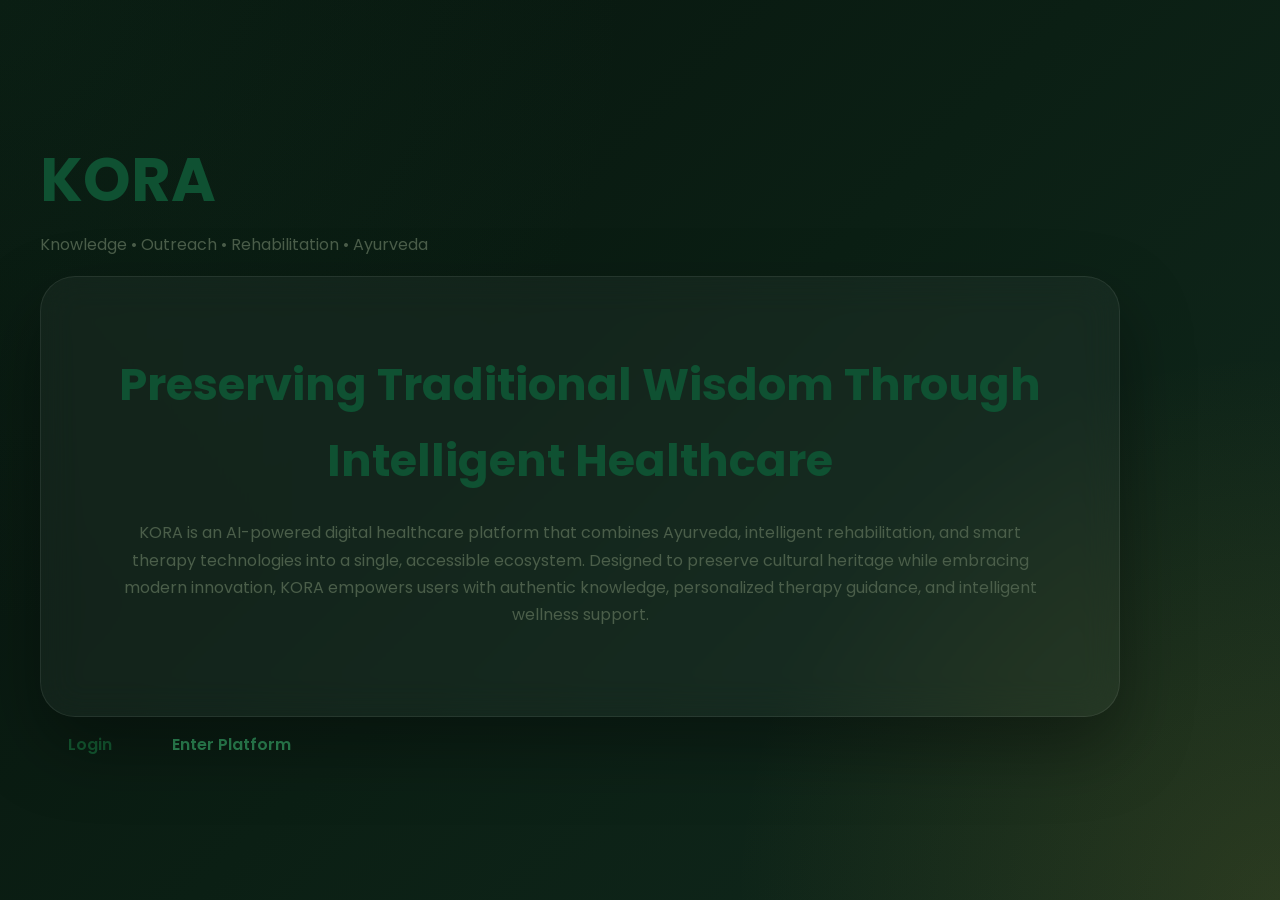
<file: index.html>
<!DOCTYPE html>
<html lang="en">

<head>

<meta charset="UTF-8">

<meta name="viewport" content="width=device-width, initial-scale=1.0">

<title>KORA | Knowledge • Outreach • Rehabilitation • Ayurveda</title>

<link rel="preconnect" href="https://fonts.googleapis.com">

<link rel="preconnect" href="https://fonts.gstatic.com" crossorigin>

<link href="https://fonts.googleapis.com/css2?family=Poppins:wght@300;400;500;600;700;800&display=swap" rel="stylesheet">

<link rel="stylesheet" href="css/global.css">

<link rel="stylesheet" href="css/animations.css">

<link rel="stylesheet" href="css/index.css">

</head>

<body>

<div class="background">

<div class="gradient one"></div>

<div class="gradient two"></div>

<div class="gradient three"></div>

<div class="grid"></div>

</div>

<section class="landing">

<div class="glass-card">

<div class="logo">

<h1>KORA</h1>

<p>

Knowledge • Outreach • Rehabilitation • Ayurveda

</p>

</div>

<div class="hero">

<h2>

Preserving Traditional Wisdom Through Intelligent Healthcare

</h2>

<p>

KORA is an AI-powered digital healthcare platform that combines Ayurveda,
intelligent rehabilitation, and smart therapy technologies into a single,
accessible ecosystem. Designed to preserve cultural heritage while embracing
modern innovation, KORA empowers users with authentic knowledge,
personalized therapy guidance, and intelligent wellness support.

</p>

</div>

<div class="buttons">

<a href="login.html" class="btn secondary">

Login

</a>

<a href="home.html" class="btn primary">

Enter Platform

</a>

</div>
</file>
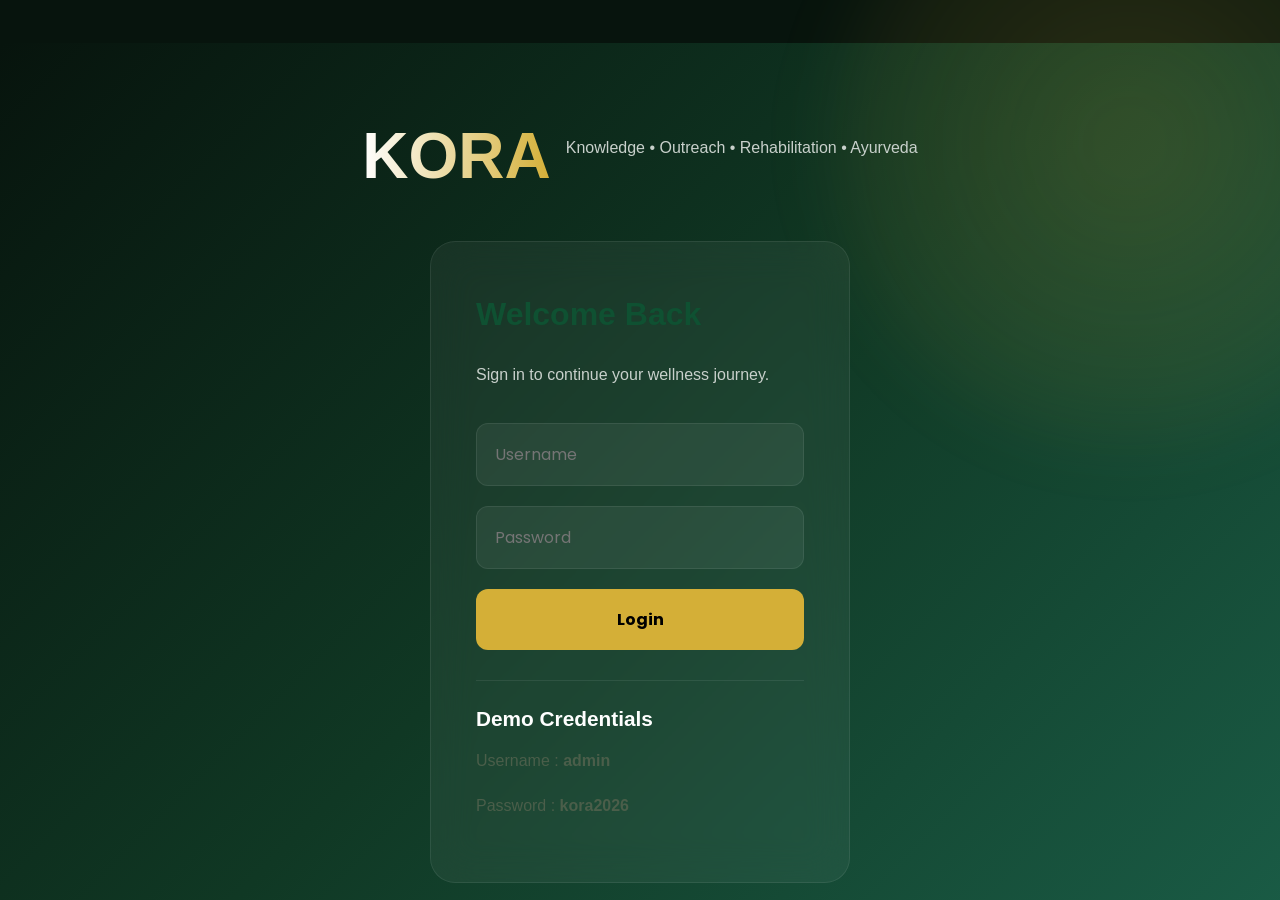
<file: login.html>
<!DOCTYPE html>
<html lang="en">

<head>

<meta charset="UTF-8">
<meta name="viewport" content="width=device-width, initial-scale=1.0">

<title>KORA | Login</title>

<link rel="stylesheet" href="css/global.css">
<link rel="stylesheet" href="css/navbar.css">
<link rel="stylesheet" href="css/login.css">

</head>

<body>

<div class="background"></div>

<div class="login-container">

<div class="logo">

<h1>KORA</h1>

<p>

Knowledge • Outreach • Rehabilitation • Ayurveda

</p>

</div>

<div class="login-card">

<h2>Welcome Back</h2>

<p class="subtitle">

Sign in to continue your wellness journey.

</p>

<form id="loginForm">

<input
type="text"
id="username"
placeholder="Username"
required>

<input
type="password"
id="password"
placeholder="Password"
required>

<button type="submit">

Login

</button>

</form>

<p id="error"></p>

<div class="demo">

<h4>Demo Credentials</h4>

<p>

Username : <strong>admin</strong>

</p>

<p>

Password : <strong>kora2026</strong>

</p>

</div>

</div>

</div>

<script src="js/login.js"></script>

</body>

</html>
</file>
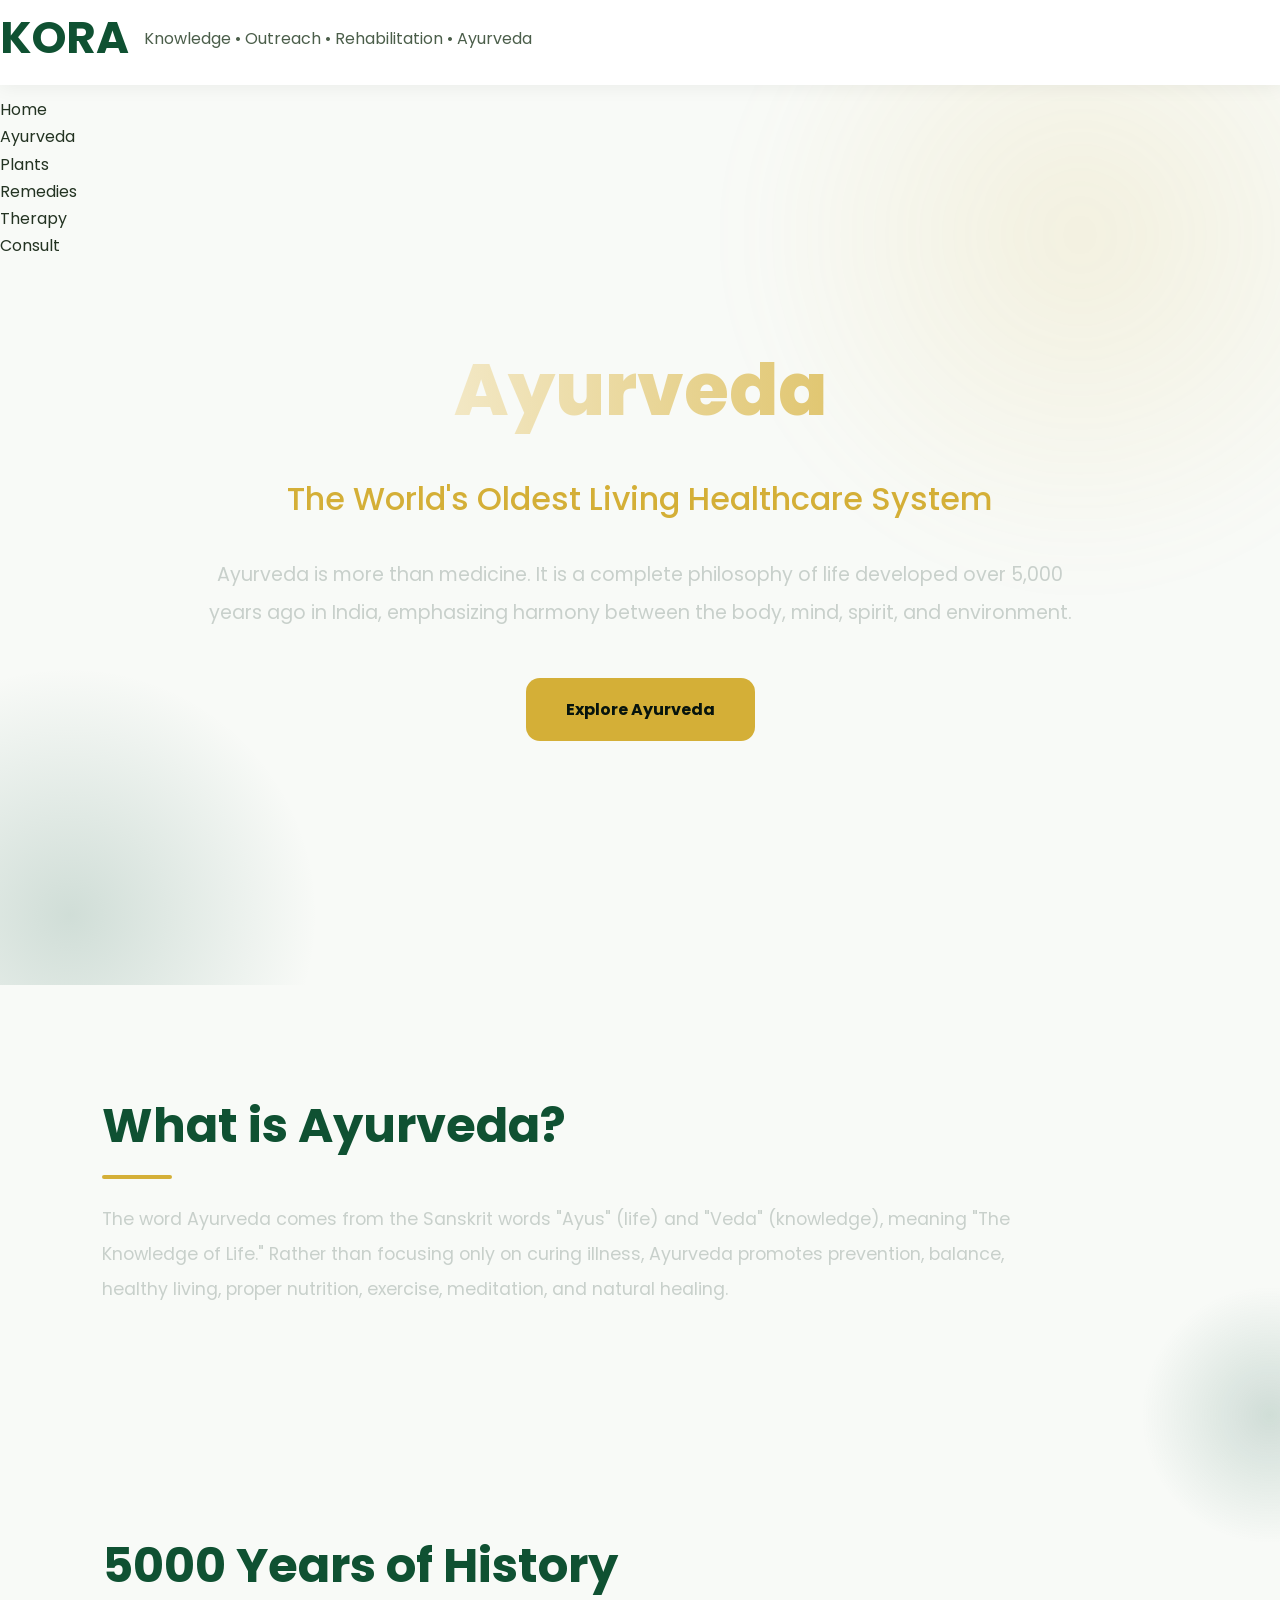
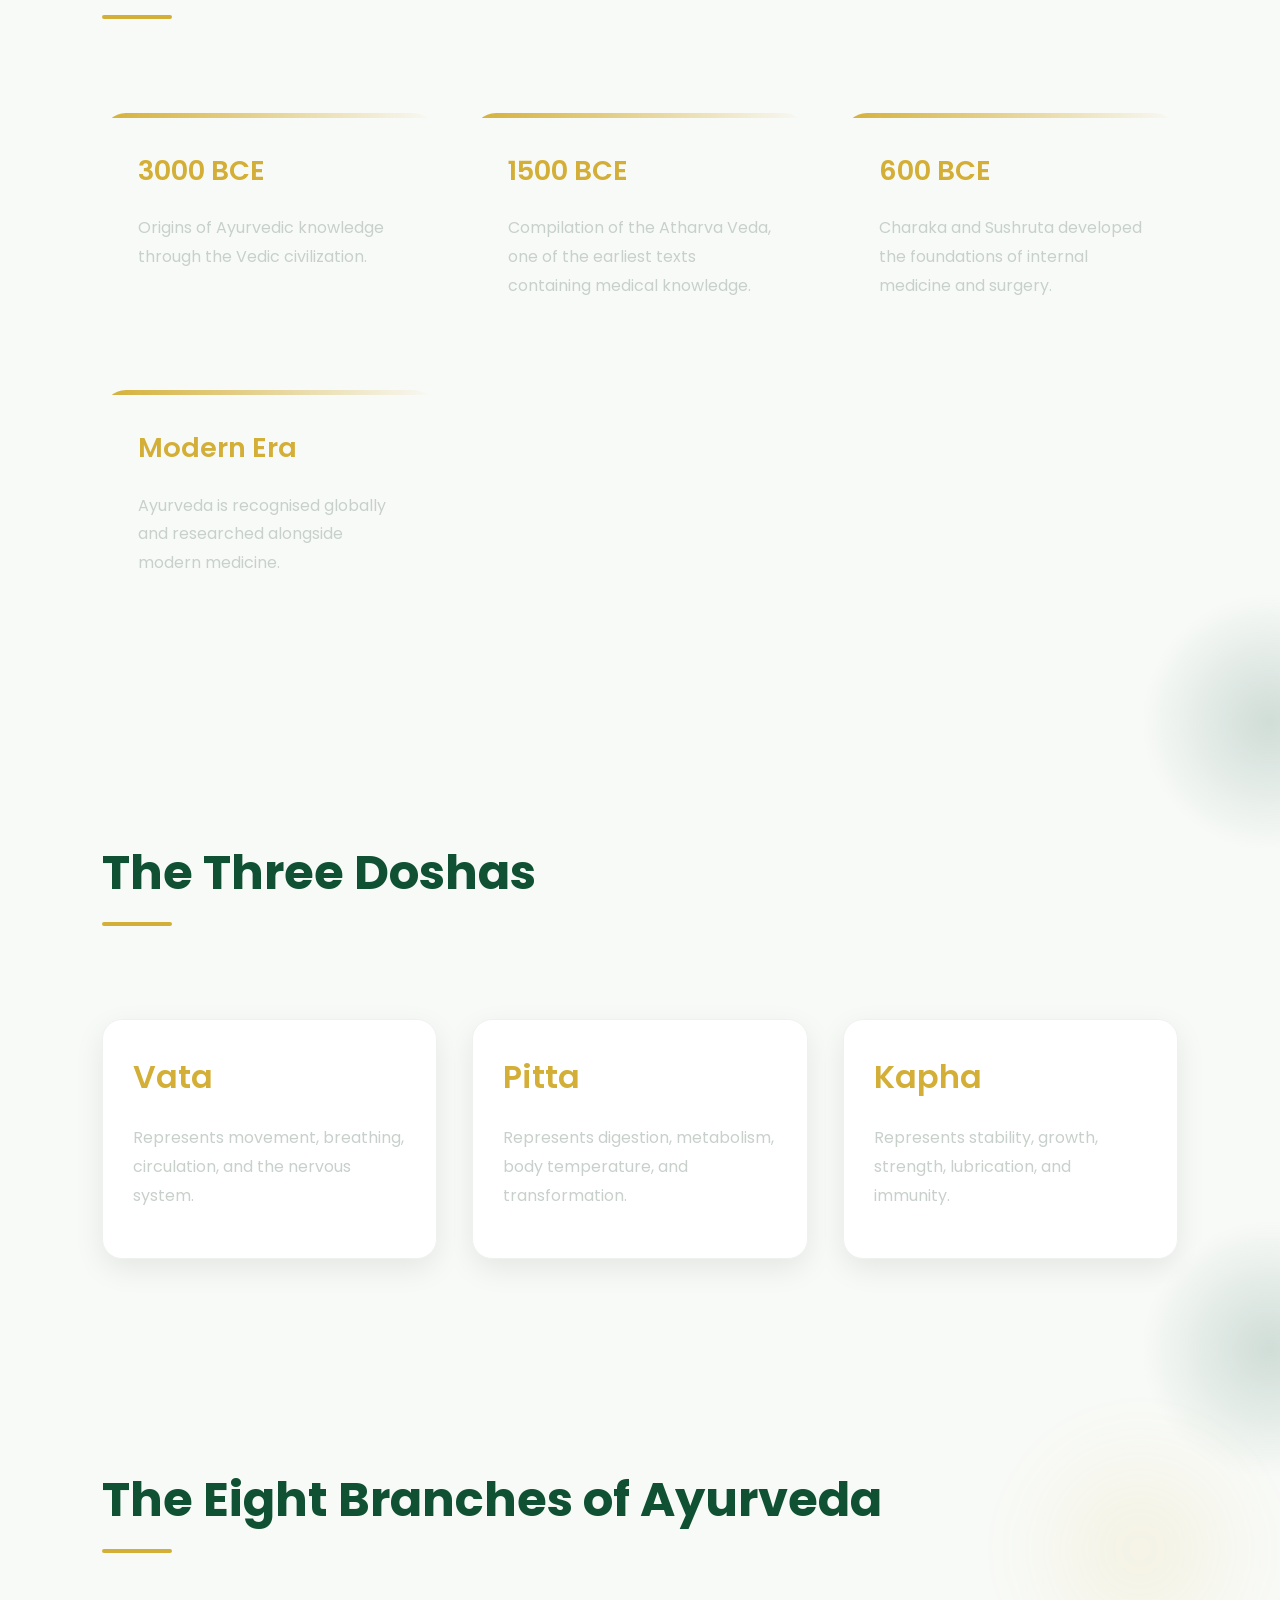
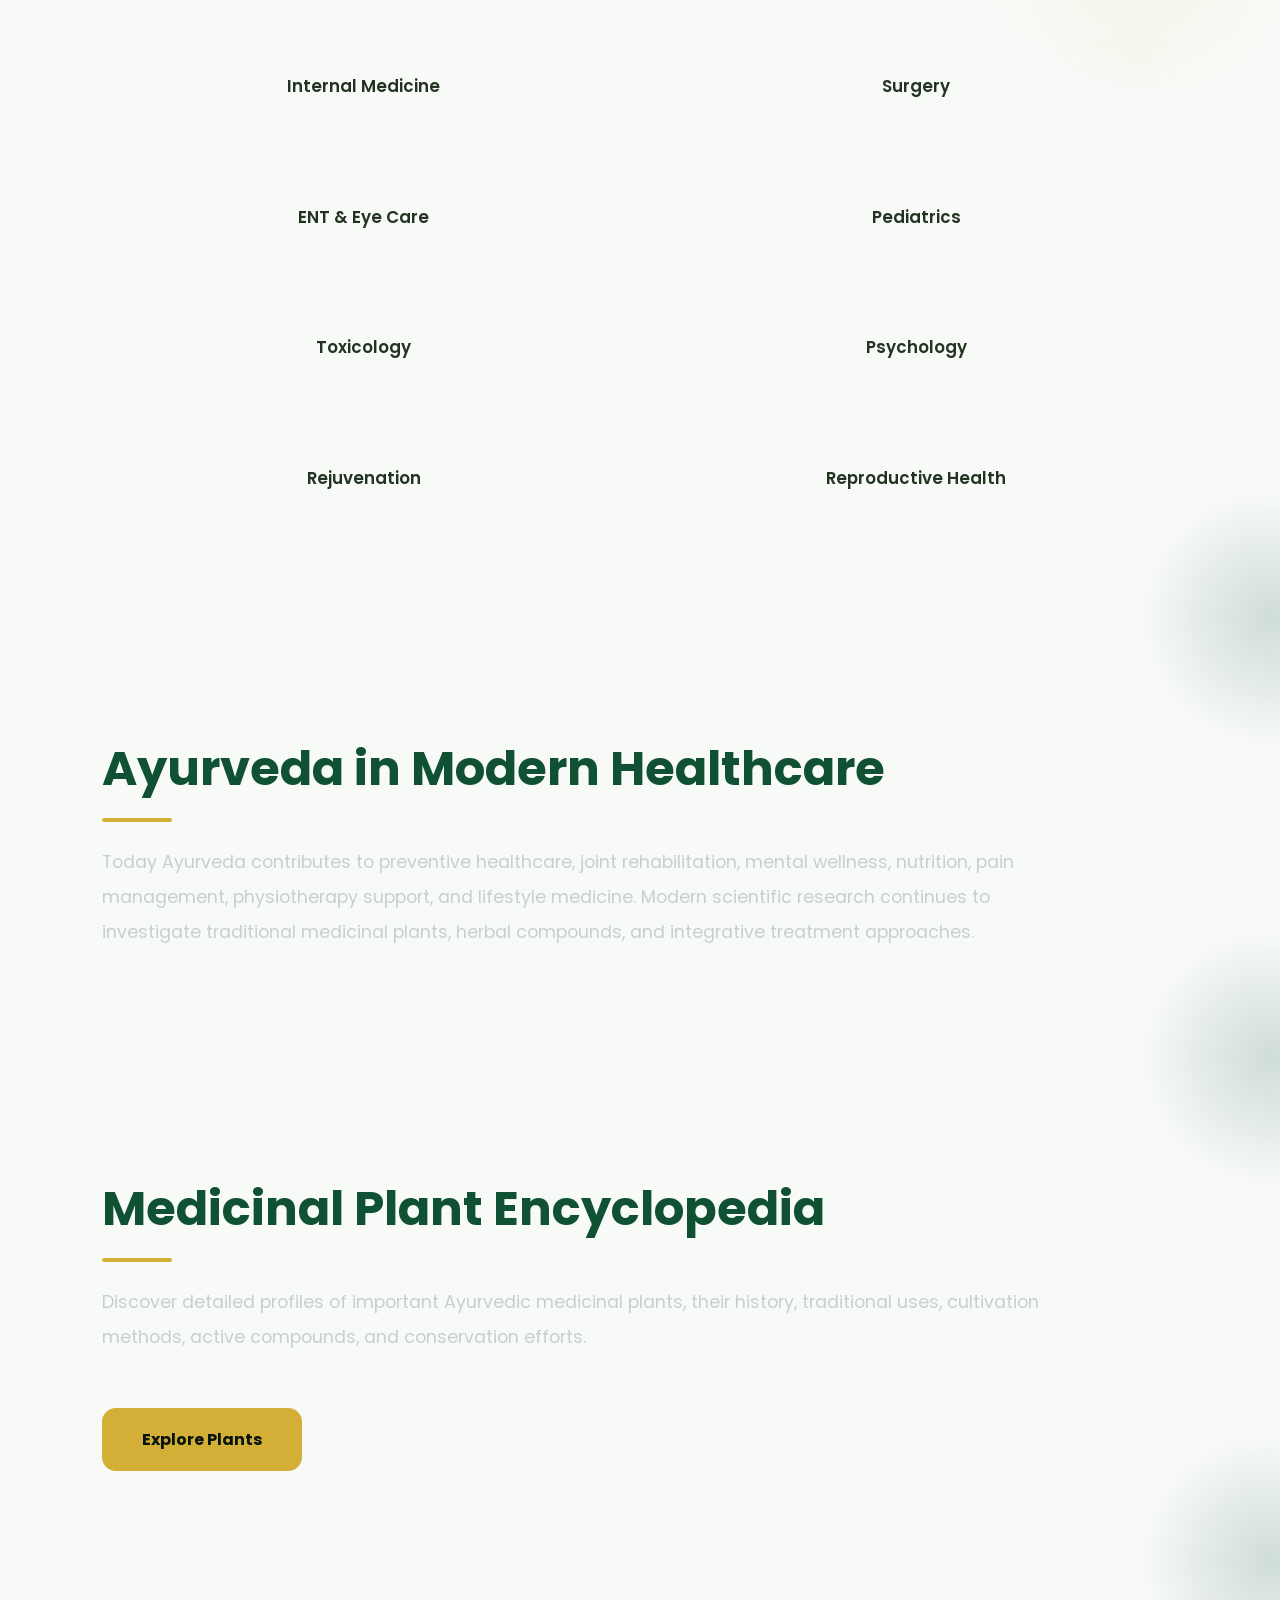
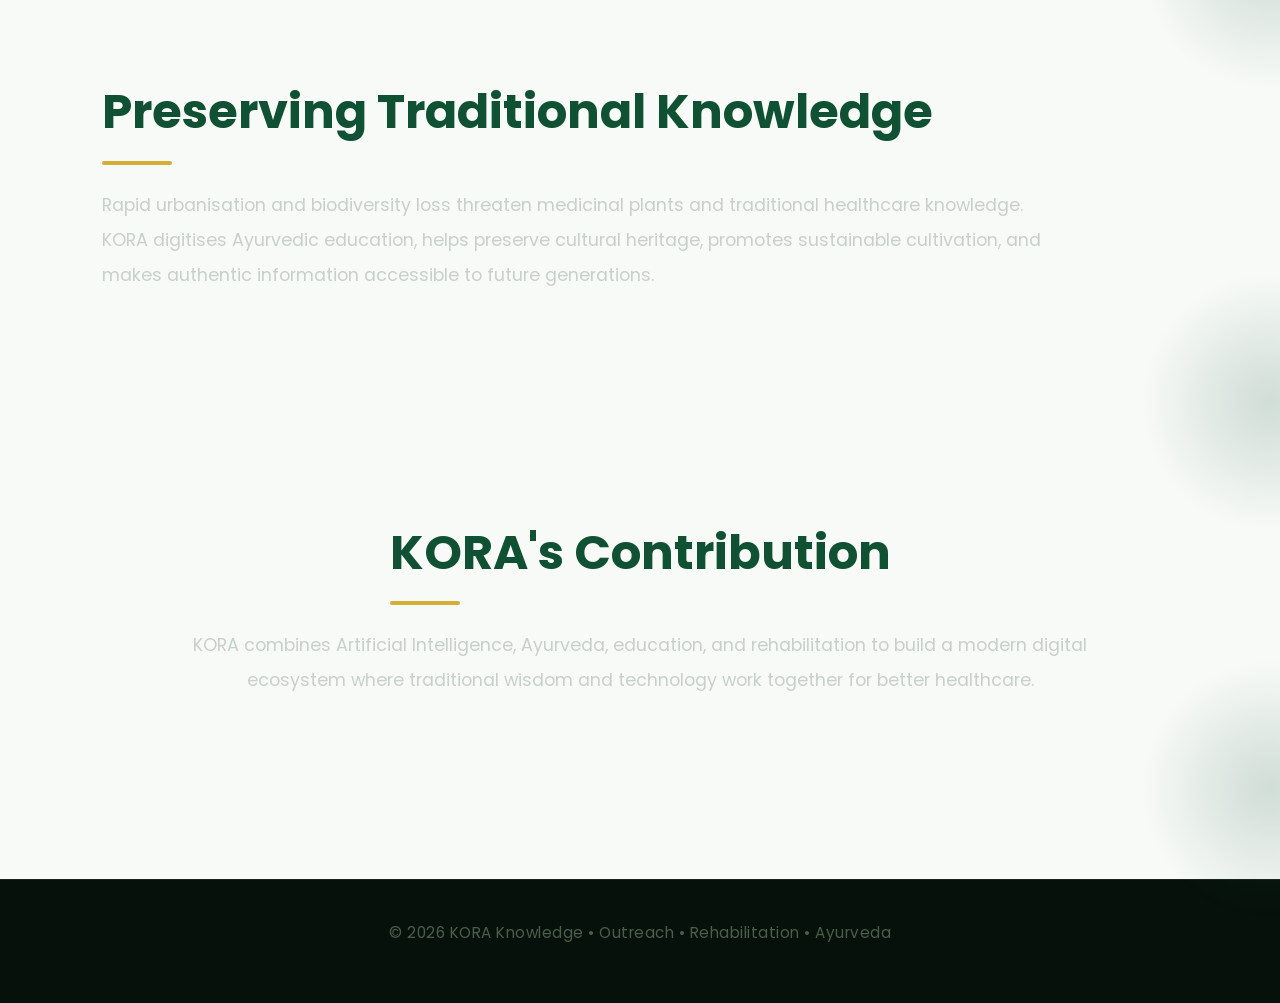
<file: pages/ayurveda.html>
<!DOCTYPE html>
<html lang="en">

<head>

<meta charset="UTF-8">
<meta name="viewport" content="width=device-width, initial-scale=1.0">

<title>KORA | Ayurveda</title>
<link rel="stylesheet" href="../css/ayurveda.css">
<link rel="stylesheet" href="../css/global.css">
<link rel="stylesheet" href="../css/navbar.css">
<link rel="stylesheet" href="../dashboard.html">

</head>

<body>

<header class="navbar">

<div class="logo">

<h2>KORA</h2>
<p>Knowledge • Outreach • Rehabilitation • Ayurveda</p>

</div>

<nav>

<ul>

<li><a href="home.html">Home</a></li>
<li><a href="ayurveda.html" class="active">Ayurveda</a></li>
<li><a href="plants.html">Plants</a></li>
<li><a href="remedies.html">Remedies</a></li>
<li><a href="therapy.html">Therapy</a></li>
<li><a href="consult.html">Consult</a></li>

</ul>

</nav>

</header>

<!-- HERO -->

<section class="hero">

<div class="hero-content">

<h1>Ayurveda</h1>

<h3>
The World's Oldest Living Healthcare System
</h3>

<p>

Ayurveda is more than medicine.
It is a complete philosophy of life developed over
5,000 years ago in India, emphasizing harmony
between the body, mind, spirit, and environment.

</p>

<a href="#history" class="primary-btn">

Explore Ayurveda

</a>

</div>

</section>

<!-- INTRODUCTION -->

<section id="history" class="section">

<h2>What is Ayurveda?</h2>

<p>

The word Ayurveda comes from the Sanskrit words
"Ayus" (life) and "Veda" (knowledge),
meaning "The Knowledge of Life."

Rather than focusing only on curing illness,
Ayurveda promotes prevention, balance,
healthy living, proper nutrition,
exercise, meditation, and natural healing.

</p>

</section>

<!-- TIMELINE -->

<section class="section">

<h2>5000 Years of History</h2>

<div class="timeline">

<div class="timeline-card">

<h3>3000 BCE</h3>

<p>

Origins of Ayurvedic knowledge through
the Vedic civilization.

</p>

</div>

<div class="timeline-card">

<h3>1500 BCE</h3>

<p>

Compilation of the Atharva Veda,
one of the earliest texts containing
medical knowledge.

</p>

</div>

<div class="timeline-card">

<h3>600 BCE</h3>

<p>

Charaka and Sushruta developed
the foundations of internal medicine
and surgery.

</p>

</div>

<div class="timeline-card">

<h3>Modern Era</h3>

<p>

Ayurveda is recognised globally
and researched alongside modern medicine.

</p>

</div>

</div>

</section>

<!-- DOSHAS -->

<section class="section">

<h2>The Three Doshas</h2>

<div class="cards">

<div class="card">

<h3>Vata</h3>

<p>

Represents movement,
breathing,
circulation,
and the nervous system.

</p>

</div>

<div class="card">

<h3>Pitta</h3>

<p>

Represents digestion,
metabolism,
body temperature,
and transformation.

</p>

</div>

<div class="card">

<h3>Kapha</h3>

<p>

Represents stability,
growth,
strength,
lubrication,
and immunity.

</p>

</div>

</div>

</section>

<!-- BRANCHES -->

<section class="section">

<h2>The Eight Branches of Ayurveda</h2>

<div class="grid">

<div>Internal Medicine</div>

<div>Surgery</div>

<div>ENT & Eye Care</div>

<div>Pediatrics</div>

<div>Toxicology</div>

<div>Psychology</div>

<div>Rejuvenation</div>

<div>Reproductive Health</div>

</div>

</section>

<!-- MODERN -->

<section class="section">

<h2>Ayurveda in Modern Healthcare</h2>

<p>

Today Ayurveda contributes to preventive healthcare,
joint rehabilitation,
mental wellness,
nutrition,
pain management,
physiotherapy support,
and lifestyle medicine.

Modern scientific research continues
to investigate traditional medicinal plants,
herbal compounds,
and integrative treatment approaches.

</p>

</section>

<!-- PLANTS -->

<section class="section">

<h2>Medicinal Plant Encyclopedia</h2>

<p>

Discover detailed profiles of important
Ayurvedic medicinal plants,
their history,
traditional uses,
cultivation methods,
active compounds,
and conservation efforts.

</p>

<a class="primary-btn"

href="../pages/plants.html">

Explore Plants

</a>

</section>

<!-- PRESERVATION -->

<section class="section">

<h2>Preserving Traditional Knowledge</h2>

<p>

Rapid urbanisation and biodiversity loss
threaten medicinal plants
and traditional healthcare knowledge.

KORA digitises Ayurvedic education,
helps preserve cultural heritage,
promotes sustainable cultivation,
and makes authentic information
accessible to future generations.

</p>

</section>

<!-- KORA -->

<section class="section final">

<h2>KORA's Contribution</h2>

<p>

KORA combines Artificial Intelligence,
Ayurveda,
education,
and rehabilitation
to build a modern digital ecosystem
where traditional wisdom and technology
work together for better healthcare.

</p>

</section>

<footer>

<p>

© 2026 KORA

Knowledge • Outreach • Rehabilitation • Ayurveda

</p>

</footer>

</body>

</html>
</file>
<file: css/global.css>
/*==================================================
            KORA GLOBAL STYLES
==================================================*/

/* Google Font */

@import url('https://fonts.googleapis.com/css2?family=Poppins:wght@300;400;500;600;700;800&display=swap');

/*==========================
RESET
==========================*/

*{
margin:0;
padding:0;
box-sizing:border-box;
}

html{

scroll-behavior:smooth;

}

body{

font-family:'Poppins',sans-serif;

background:#F8FAF7;

color:#233322;

line-height:1.7;

overflow-x:hidden;

}

/*==========================
CONTAINER
==========================*/

.container{

width:90%;

max-width:1300px;

margin:auto;

}

/*==========================
HEADINGS
==========================*/

h1{

font-size:3.8rem;

font-weight:700;

color:#0F5132;

}

h2{

font-size:2.8rem;

font-weight:700;

margin-bottom:20px;

color:#0F5132;

}

h3{

font-size:1.8rem;

font-weight:600;

margin-bottom:15px;

color:#0F5132;

}

h4{

font-size:1.3rem;

font-weight:600;

color:#145A32;

}

/*==========================
PARAGRAPH
==========================*/

p{

font-size:1rem;

color:#4B5E4A;

margin-bottom:18px;

}

/*==========================
LINKS
==========================*/

a{

text-decoration:none;

color:inherit;

transition:.3s;

}

a:hover{

color:#2E8B57;

}

/*==========================
LISTS
==========================*/

ul{

list-style:none;

}

li{

list-style:none;

}

/*==========================
IMAGES
==========================*/

img{

width:100%;

display:block;

border-radius:12px;

}
/*==========================
SECTION SPACING
==========================*/

section{

padding:90px 0;

position:relative;

}

/*==========================
SECTION TITLE
==========================*/

.section-title{

text-align:center;

margin-bottom:60px;

}

.section-title span{

display:inline-block;

padding:8px 18px;

background:#EAF5EC;

color:#2E8B57;

border-radius:40px;

font-size:.9rem;

font-weight:600;

margin-bottom:18px;

}

.section-title h2{

margin-bottom:15px;

}

.section-title p{

max-width:700px;

margin:auto;

}

/*==========================
GRID SYSTEM
==========================*/

.grid{

display:grid;

gap:30px;

}

.grid-2{

display:grid;

grid-template-columns:repeat(2,1fr);

gap:40px;

}

.grid-3{

display:grid;

grid-template-columns:repeat(3,1fr);

gap:30px;

}

.grid-4{

display:grid;

grid-template-columns:repeat(4,1fr);

gap:25px;

}

/*==========================
FLEX
==========================*/

.flex{

display:flex;

align-items:center;

}

.space-between{

justify-content:space-between;

}

.center{

justify-content:center;

}

/*==========================
CARDS
==========================*/

.card{

background:#FFFFFF;

border-radius:20px;

padding:30px;

box-shadow:0 10px 30px rgba(0,0,0,.08);

transition:.35s;

border:1px solid #EEF2EE;

}

.card:hover{

transform:translateY(-8px);

box-shadow:0 18px 45px rgba(0,0,0,.12);

}

/*==========================
ICON CIRCLE
==========================*/

.icon-circle{

width:70px;

height:70px;

border-radius:50%;

background:#EAF5EC;

display:flex;

justify-content:center;

align-items:center;

margin-bottom:20px;

font-size:1.8rem;

color:#2E8B57;

}

/*==========================
BADGE
==========================*/

.badge{

display:inline-block;

padding:8px 16px;

border-radius:40px;

background:#EAF5EC;

color:#2E8B57;

font-size:.85rem;

font-weight:600;

}
/*==========================
BUTTONS
==========================*/

button,
.btn{

display:inline-flex;

align-items:center;

justify-content:center;

gap:10px;

padding:14px 28px;

border:none;

outline:none;

border-radius:12px;

cursor:pointer;

font-size:1rem;

font-weight:600;

font-family:'Poppins',sans-serif;

transition:.35s ease;

}

.btn-primary{

background:#2E8B57;

color:#ffffff;

}

.btn-primary:hover{

background:#236B43;

transform:translateY(-3px);

box-shadow:0 12px 28px rgba(46,139,87,.25);

}

.btn-secondary{

background:#ffffff;

color:#2E8B57;

border:2px solid #2E8B57;

}

.btn-secondary:hover{

background:#2E8B57;

color:#ffffff;

}

.btn-outline{

background:transparent;

border:2px solid #2E8B57;

color:#2E8B57;

}

.btn-outline:hover{

background:#2E8B57;

color:white;

}

.btn-danger{

background:#DC3545;

color:white;

}

.btn-danger:hover{

background:#B52A37;

}

/*==========================
FORMS
==========================*/

form{

width:100%;

}

.form-group{

margin-bottom:20px;

}

label{

display:block;

margin-bottom:8px;

font-weight:600;

color:#234326;

}

/*==========================
INPUTS
==========================*/

input,
textarea,
select{

width:100%;

padding:15px;

border:1px solid #D8E2D8;

border-radius:12px;

background:white;

font-size:1rem;

font-family:'Poppins',sans-serif;

transition:.3s;

}

input:focus,
textarea:focus,
select:focus{

outline:none;

border-color:#2E8B57;

box-shadow:0 0 0 4px rgba(46,139,87,.12);

}

/*==========================
SEARCH BAR
==========================*/

.search-box{

position:relative;

width:100%;

max-width:500px;

margin:0 auto;

}

.search-box input{

padding-left:55px;

}

.search-box i{

position:absolute;

left:18px;

top:50%;

transform:translateY(-50%);

color:#2E8B57;

font-size:1.1rem;

}

/*==========================
TEXTAREA
==========================*/

textarea{

resize:vertical;

min-height:150px;

}

/*==========================
TABLES
==========================*/

table{

width:100%;

border-collapse:collapse;

background:white;

border-radius:16px;

overflow:hidden;

box-shadow:0 10px 25px rgba(0,0,0,.08);

}

th{

background:#2E8B57;

color:white;

padding:18px;

text-align:left;

}

td{

padding:16px;

border-bottom:1px solid #ECECEC;

}

tr:last-child td{

border-bottom:none;

}
/*==========================
UTILITY CLASSES
==========================*/

.text-center{

text-align:center;

}

.text-left{

text-align:left;

}

.text-right{

text-align:right;

}

.w-100{

width:100%;

}

.hidden{

display:none;

}

.rounded{

border-radius:18px;

}

.shadow{

box-shadow:0 12px 30px rgba(0,0,0,.08);

}

.shadow-lg{

box-shadow:0 20px 45px rgba(0,0,0,.12);

}

.bg-white{

background:#ffffff;

}

.bg-light{

background:#F3F8F4;

}

.bg-green{

background:#2E8B57;

color:white;

}

.primary{

color:#2E8B57;

}

.secondary{

color:#145A32;

}

/*==========================
MARGINS
==========================*/

.mt-1{margin-top:10px;}
.mt-2{margin-top:20px;}
.mt-3{margin-top:30px;}
.mt-4{margin-top:40px;}
.mt-5{margin-top:50px;}

.mb-1{margin-bottom:10px;}
.mb-2{margin-bottom:20px;}
.mb-3{margin-bottom:30px;}
.mb-4{margin-bottom:40px;}
.mb-5{margin-bottom:50px;}

/*==========================
PADDINGS
==========================*/

.pt-1{padding-top:10px;}
.pt-2{padding-top:20px;}
.pt-3{padding-top:30px;}
.pt-4{padding-top:40px;}
.pt-5{padding-top:50px;}

.pb-1{padding-bottom:10px;}
.pb-2{padding-bottom:20px;}
.pb-3{padding-bottom:30px;}
.pb-4{padding-bottom:40px;}
.pb-5{padding-bottom:50px;}

/*==========================
ANIMATIONS
==========================*/

.fade-up{

opacity:0;

transform:translateY(40px);

transition:.8s ease;

}

.fade-up.show{

opacity:1;

transform:translateY(0);

}

.scale{

transition:.35s ease;

}

.scale:hover{

transform:scale(1.04);

}

/*==========================
SCROLLBAR
==========================*/

::-webkit-scrollbar{

width:10px;

}

::-webkit-scrollbar-track{

background:#EDF3ED;

}

::-webkit-scrollbar-thumb{

background:#2E8B57;

border-radius:30px;

}

::-webkit-scrollbar-thumb:hover{

background:#1D6A42;

}

/*==========================
RESPONSIVE
==========================*/

@media(max-width:1100px){

.grid-4{

grid-template-columns:repeat(2,1fr);

}

.grid-3{

grid-template-columns:repeat(2,1fr);

}

}

@media(max-width:768px){

h1{

font-size:2.6rem;

}

h2{

font-size:2rem;

}

h3{

font-size:1.5rem;

}

.grid-2,
.grid-3,
.grid-4{

grid-template-columns:1fr;

}

.container{

width:94%;

}

section{

padding:70px 0;

}

}

@media(max-width:500px){

h1{

font-size:2.1rem;

}

h2{

font-size:1.8rem;

}

button,
.btn{

width:100%;

}

}
</file>
<file: css/animations.css>
/* ===================================
ANIMATIONS
=================================== */

@keyframes fadeUp{

0%{

opacity:0;

transform:translateY(50px);

}

100%{

opacity:1;

transform:translateY(0);

}

}

@keyframes fadeLeft{

0%{

opacity:0;

transform:translateX(-80px);

}

100%{

opacity:1;

transform:translateX(0);

}

}

@keyframes fadeRight{

0%{

opacity:0;

transform:translateX(80px);

}

100%{

opacity:1;

transform:translateX(0);

}

}

@keyframes zoom{

0%{

opacity:0;

transform:scale(.9);

}

100%{

opacity:1;

transform:scale(1);

}

}

@keyframes float{

0%{

transform:translateY(0);

}

50%{

transform:translateY(-18px);

}

100%{

transform:translateY(0);

}

}

@keyframes pulseGlow{

0%{

box-shadow:0 0 0 rgba(212,175,55,.2);

}

50%{

box-shadow:0 0 45px rgba(212,175,55,.35);

}

100%{

box-shadow:0 0 0 rgba(212,175,55,.2);

}

}

.fade-up{

animation:fadeUp 1s ease forwards;

}

.fade-left{

animation:fadeLeft .9s ease forwards;

}

.fade-right{

animation:fadeRight .9s ease forwards;

}

.zoom{

animation:zoom .8s ease forwards;

}

.float{

animation:float 6s ease-in-out infinite;

}
</file>
<file: css/index.css>
@import url("variables.css");

/* ===================================
LANDING PAGE
=================================== */

body{

background:

radial-gradient(circle at top left,#1f5e3b22,transparent 40%),

radial-gradient(circle at bottom right,#d4af3722,transparent 35%),

linear-gradient(135deg,#07140D,#0B1F14,#11291D);

min-height:100vh;

overflow:hidden;

display:flex;

justify-content:center;

align-items:center;

position:relative;

}

/* ===================================
BACKGROUND BLURS
=================================== */

.blur{

position:absolute;

border-radius:50%;

filter:blur(120px);

opacity:.25;

}

.blur1{

width:500px;

height:500px;

background:#1F5E3B;

top:-200px;

left:-150px;

animation:float 12s infinite;

}

.blur2{

width:400px;

height:400px;

background:#D4AF37;

right:-120px;

bottom:-150px;

animation:float 10s infinite reverse;

}

/* ===================================
CENTER CARD
=================================== */

.hero{

width:90%;

max-width:1200px;

background:rgba(255,255,255,.04);

backdrop-filter:blur(18px);

border:1px solid rgba(255,255,255,.08);

border-radius:35px;

padding:70px;

text-align:center;

box-shadow:0 30px 70px rgba(0,0,0,.35);

animation:fadeUp 1.2s ease;

}

/* ===================================
LOGO
=================================== */

.hero-logo{

font-size:5rem;

font-weight:800;

letter-spacing:6px;

color:var(--gold);

margin-bottom:20px;

}

/* ===================================
TITLE
=================================== */

.hero h1{

font-size:5rem;

margin-bottom:25px;

}

.hero h1 span{

color:var(--gold);

}

/* ===================================
TAGLINE
=================================== */

.subtitle{

max-width:800px;

margin:auto;

font-size:1.25rem;

line-height:2;

color:var(--text-light);

margin-bottom:45px;

}

/* ===================================
BUTTONS
=================================== */

.hero-buttons{

display:flex;

justify-content:center;

gap:20px;

flex-wrap:wrap;

margin-bottom:70px;

}

/* ===================================
STATS
=================================== */

.stats{

display:grid;

grid-template-columns:repeat(4,1fr);

gap:25px;

}

.stat{

background:rgba(255,255,255,.04);

padding:30px;

border-radius:22px;

transition:.35s;

border:1px solid rgba(255,255,255,.05);

}

.stat:hover{

transform:translateY(-10px);

border-color:var(--gold);

}

.stat h2{

font-size:2.8rem;

color:var(--gold);

margin-bottom:10px;

}

.stat p{

color:var(--text-muted);

}

/* ===================================
RESPONSIVE
=================================== */

@media(max-width:900px){

.hero{

padding:45px;

}

.hero h1{

font-size:3rem;

}

.hero-logo{

font-size:3.8rem;

}

.stats{

grid-template-columns:1fr 1fr;

}

}

@media(max-width:600px){

.stats{

grid-template-columns:1fr;

}

.hero-buttons{

flex-direction:column;

}

}
</file>
<file: css/navbar.css>
/*==================================================
                KORA NAVBAR
==================================================*/

.navbar{

position:fixed;

top:0;

left:0;

width:100%;

height:85px;

background:#ffffff;

box-shadow:0 2px 18px rgba(0,0,0,.06);

z-index:9999;

transition:.35s ease;

}

/*==================================================
CONTAINER
==================================================*/

.nav-container{

width:92%;

max-width:1350px;

height:100%;

margin:auto;

display:flex;

align-items:center;

justify-content:space-between;

}

/*==================================================
LOGO
==================================================*/

.logo{

display:flex;

align-items:center;

gap:15px;

text-decoration:none;

}

.logo img{

width:58px;

height:58px;

object-fit:contain;

}

.logo-text{

display:flex;

flex-direction:column;

}

.logo-text h1{

font-size:2rem;

font-weight:700;

color:#145A32;

line-height:1;

margin:0;

}

.logo-text span{

font-size:.82rem;

color:#6D7D6C;

margin-top:4px;

letter-spacing:.4px;

}

/*==================================================
NAVIGATION
==================================================*/

.nav-links{

display:flex;

align-items:center;

gap:35px;

}

.nav-links li{

list-style:none;

}

.nav-links a{

position:relative;

font-size:1rem;

font-weight:600;

color:#35513A;

transition:.3s;

padding:8px 0;

}

/*==================================================
LINK HOVER
==================================================*/

.nav-links a::after{

content:"";

position:absolute;

left:0;

bottom:-6px;

width:0;

height:3px;

background:#2E8B57;

border-radius:20px;

transition:.3s;

}

.nav-links a:hover{

color:#2E8B57;

}

.nav-links a:hover::after{

width:100%;

}

/*==================================================
ACTIVE PAGE
==================================================*/

.nav-links a.active{

color:#2E8B57;

}

.nav-links a.active::after{

width:100%;

}
/*==================================================
RIGHT SIDE
==================================================*/

.nav-right{

display:flex;

align-items:center;

gap:18px;

}

/*==================================================
LOGIN BUTTON
==================================================*/

.login-btn{

display:inline-flex;

align-items:center;

justify-content:center;

padding:12px 26px;

background:#2E8B57;

color:#ffffff;

border-radius:10px;

font-weight:600;

transition:.3s;

cursor:pointer;

}

.login-btn:hover{

background:#236B43;

transform:translateY(-2px);

box-shadow:0 10px 20px rgba(46,139,87,.25);

}

/*==================================================
LOGOUT BUTTON
==================================================*/

.logout-btn{

display:inline-flex;

align-items:center;

justify-content:center;

padding:12px 24px;

background:#DC3545;

color:white;

border-radius:10px;

font-weight:600;

transition:.3s;

cursor:pointer;

}

.logout-btn:hover{

background:#C82333;

}

/*==================================================
PROFILE
==================================================*/

.profile{

position:relative;

display:flex;

align-items:center;

gap:12px;

cursor:pointer;

}

.profile img{

width:46px;

height:46px;

border-radius:50%;

object-fit:cover;

border:3px solid #2E8B57;

}

.profile-name{

font-size:.95rem;

font-weight:600;

color:#35513A;

}

/*==================================================
PROFILE DROPDOWN
==================================================*/

.profile-dropdown{

position:absolute;

top:65px;

right:0;

width:220px;

background:#ffffff;

border-radius:14px;

box-shadow:0 18px 40px rgba(0,0,0,.12);

overflow:hidden;

opacity:0;

visibility:hidden;

transform:translateY(10px);

transition:.3s;

z-index:10000;

}

.profile:hover .profile-dropdown{

opacity:1;

visibility:visible;

transform:translateY(0);

}

.profile-dropdown a{

display:block;

padding:15px 20px;

font-size:.95rem;

color:#35513A;

transition:.25s;

}

.profile-dropdown a:hover{

background:#F2F8F3;

color:#2E8B57;

}

/*==================================================
SEARCH ICON
==================================================*/

.nav-search{

width:45px;

height:45px;

border-radius:50%;

display:flex;

align-items:center;

justify-content:center;

background:#F2F8F3;

cursor:pointer;

transition:.3s;

}

.nav-search:hover{

background:#2E8B57;

color:#ffffff;

}

/*==================================================
SCROLLED NAVBAR
==================================================*/

.navbar.scrolled{

height:75px;

box-shadow:0 8px 24px rgba(0,0,0,.08);

background:rgba(255,255,255,.97);

backdrop-filter:blur(12px);

-webkit-backdrop-filter:blur(12px);

}

/*==================================================
HAMBURGER MENU
==================================================*/

.hamburger{

display:none;

flex-direction:column;

justify-content:center;

align-items:center;

width:45px;

height:45px;

cursor:pointer;

gap:6px;

}

.hamburger span{

width:28px;

height:3px;

background:#2E8B57;

border-radius:20px;

transition:.35s;

}

/* Hamburger Animation */

.hamburger.active span:nth-child(1){

transform:rotate(45deg) translateY(12px);

}

.hamburger.active span:nth-child(2){

opacity:0;

}

.hamburger.active span:nth-child(3){

transform:rotate(-45deg) translateY(-12px);

}

/*==================================================
MOBILE MENU
==================================================*/

@media(max-width:992px){

.nav-links{

position:fixed;

top:85px;

right:-100%;

width:300px;

height:calc(100vh - 85px);

background:#ffffff;

flex-direction:column;

align-items:flex-start;

justify-content:flex-start;

padding:35px;

gap:25px;

box-shadow:-15px 0 35px rgba(0,0,0,.10);

transition:.4s ease;

overflow-y:auto;

}

.nav-links.active{

right:0;

}

.nav-links li{

width:100%;

}

.nav-links a{

display:block;

width:100%;

padding:12px 0;

font-size:1rem;

border-bottom:1px solid #F0F0F0;

}

.nav-right{

gap:10px;

}

.profile-name{

display:none;

}

.hamburger{

display:flex;

}

}

/*==================================================
TABLETS
==================================================*/

@media(max-width:768px){

.logo img{

width:48px;

height:48px;

}

.logo-text h1{

font-size:1.7rem;

}

.logo-text span{

font-size:.72rem;

}

.login-btn{

padding:10px 18px;

font-size:.9rem;

}

}

/*==================================================
MOBILE
==================================================*/

@media(max-width:576px){

.nav-container{

width:95%;

}

.logo-text span{

display:none;

}

.login-btn{

display:none;

}

.profile{

display:none;

}

.nav-links{

width:100%;

right:-100%;

}

.nav-links.active{

right:0;

}

}

/*==================================================
BODY OFFSET
==================================================*/

body{

padding-top:85px;

}
</file>
<file: css/login.css>
body{

margin:0;

font-family:Segoe UI,sans-serif;

background:#07140D;

color:white;

display:flex;

justify-content:center;

align-items:center;

height:100vh;

overflow:hidden;

}

.background{

position:fixed;

width:100%;

height:100%;

background:

linear-gradient(

135deg,

#07140D,

#103824,

#1A5C46

);

z-index:-2;

}

.background::before{

content:"";

position:absolute;

width:600px;

height:600px;

border-radius:50%;

background:

radial-gradient(

rgba(212,175,55,.18),

transparent

);

top:-200px;

right:-150px;

filter:blur(35px);

}

.login-container{

width:100%;

display:flex;

flex-direction:column;

align-items:center;

}

.logo{

text-align:center;

margin-bottom:30px;

}

.logo h1{

font-size:4rem;

margin:0;

background:

linear-gradient(

90deg,

white,

#D4AF37

);

-webkit-background-clip:text;

-webkit-text-fill-color:transparent;

}

.logo p{

color:#C8D0CB;

}

.login-card{

width:420px;

max-width:90%;

padding:45px;

background:rgba(255,255,255,.05);

backdrop-filter:blur(20px);

border:1px solid rgba(255,255,255,.08);

border-radius:25px;

}

.login-card h2{

margin-top:0;

font-size:2rem;

}

.subtitle{

color:#C8D0CB;

margin-bottom:35px;

}

input{

width:100%;

padding:18px;

margin-bottom:20px;

background:rgba(255,255,255,.06);

border:1px solid rgba(255,255,255,.08);

border-radius:12px;

color:white;

font-size:1rem;

box-sizing:border-box;

}

input:focus{

outline:none;

border-color:#D4AF37;

}

button{

width:100%;

padding:18px;

background:#D4AF37;

border:none;

border-radius:12px;

font-size:1rem;

font-weight:700;

cursor:pointer;

transition:.3s;

}

button:hover{

transform:translateY(-3px);

box-shadow:0 15px 30px rgba(212,175,55,.35);

}

#error{

margin-top:20px;

color:#ff6b6b;

text-align:center;

}

.demo{

margin-top:30px;

padding-top:20px;

border-top:1px solid rgba(255,255,255,.08);

color:#C8D0CB;

font-size:.9rem;

}

.demo h4{

margin-bottom:10px;

color:white;

}
</file>
<file: css/ayurveda.css>
/* ==========================================================
   KORA AYURVEDA PAGE
========================================================== */

:root{

--primary:#0F3B2E;

--secondary:#1A5C46;

--gold:#D4AF37;

--gold-light:#E8C96C;

--dark:#07140D;

--surface:rgba(255,255,255,.05);

--border:rgba(255,255,255,.08);

--text:#F4F4F4;

--text-light:#C8D0CB;

}

body{

background:
linear-gradient(
135deg,
#07140D,
#0C2216,
#123523,
#18442D
);

color:var(--text);

overflow-x:hidden;

}

/* ==========================================================
HERO
========================================================== */

.hero{

min-height:100vh;

display:flex;

justify-content:center;

align-items:center;

text-align:center;

padding:120px 10%;

position:relative;

overflow:hidden;

}

.hero::before{

content:"";

position:absolute;

width:700px;

height:700px;

border-radius:50%;

background:

radial-gradient(

rgba(212,175,55,.12),

transparent 70%

);

top:-200px;

right:-150px;

filter:blur(30px);

}

.hero::after{

content:"";

position:absolute;

width:500px;

height:500px;

border-radius:50%;

background:

radial-gradient(

rgba(26,92,70,.18),

transparent 70%

);

left:-180px;

bottom:-180px;

}

.hero-content{

position:relative;

z-index:2;

max-width:900px;

}

.hero h1{

font-size:5rem;

font-weight:800;

margin-bottom:20px;

background:

linear-gradient(

90deg,

#ffffff,

var(--gold)

);

-webkit-background-clip:text;

-webkit-text-fill-color:transparent;

}

.hero h3{

font-size:2rem;

font-weight:500;

margin-bottom:30px;

color:var(--gold);

}

.hero p{

font-size:1.2rem;

line-height:2;

color:var(--text-light);

margin-bottom:45px;

}

/* ==========================================================
BUTTON
========================================================== */

.primary-btn{

display:inline-block;

padding:18px 40px;

background:var(--gold);

color:#07140D;

font-weight:700;

border-radius:14px;

text-decoration:none;

transition:.35s;

}

.primary-btn:hover{

transform:translateY(-5px);

box-shadow:

0 20px 45px

rgba(212,175,55,.35);

}

/* ==========================================================
SECTIONS
========================================================== */

.section{

padding:110px 10%;

position:relative;

}

.section h2{

font-size:3rem;

margin-bottom:35px;

position:relative;

display:inline-block;

}

.section h2::after{

content:"";

position:absolute;

left:0;

bottom:-12px;

width:70px;

height:4px;

background:var(--gold);

border-radius:10px;

}

.section p{

font-size:1.1rem;

line-height:2;

max-width:950px;

color:var(--text-light);

}

/* ==========================================================
TIMELINE
========================================================== */

.timeline{

margin-top:70px;

display:grid;

grid-template-columns:

repeat(auto-fit,minmax(260px,1fr));

gap:35px;

}

.timeline-card{

padding:35px;

background:var(--surface);

border-radius:24px;

border:1px solid var(--border);

backdrop-filter:blur(18px);

transition:.4s;

position:relative;

overflow:hidden;

}

.timeline-card::before{

content:"";

position:absolute;

top:0;

left:0;

width:100%;

height:5px;

background:

linear-gradient(

90deg,

var(--gold),

transparent

);

}

.timeline-card:hover{

transform:translateY(-10px);

box-shadow:

0 25px 55px

rgba(0,0,0,.35);

}

.timeline-card h3{

color:var(--gold);

font-size:1.7rem;

margin-bottom:20px;

}

.timeline-card p{

font-size:1rem;

line-height:1.8;

}

/* ==========================================================
DOSHA CARDS
========================================================== */

.cards{

margin-top:70px;

display:grid;

grid-template-columns:

repeat(auto-fit,minmax(280px,1fr));

gap:35px;

}

.card{

background:var(--surface);

border-radius:26px;

padding:40px;

border:1px solid var(--border);

transition:.35s;

backdrop-filter:blur(16px);

}

.card:hover{

transform:translateY(-8px);

border-color:

rgba(212,175,55,.5);

}

.card h3{

font-size:2rem;

color:var(--gold);

margin-bottom:20px;

}

.card p{

font-size:1rem;

line-height:1.8;

}
/* ==========================================================
EIGHT BRANCHES
========================================================== */

.grid{

margin-top:60px;

display:grid;

grid-template-columns:repeat(4,1fr);

gap:30px;

}

.grid div{

background:rgba(255,255,255,.05);

border:1px solid rgba(255,255,255,.08);

border-radius:24px;

padding:35px;

text-align:center;

font-size:1.05rem;

font-weight:600;

transition:.35s;

backdrop-filter:blur(16px);

position:relative;

overflow:hidden;

}

.grid div::before{

content:"";

position:absolute;

left:-100%;

top:0;

width:100%;

height:100%;

background:

linear-gradient(

90deg,

transparent,

rgba(255,255,255,.08),

transparent

);

transition:.6s;

}

.grid div:hover::before{

left:100%;

}

.grid div:hover{

transform:translateY(-8px);

border-color:var(--gold);

box-shadow:0 20px 45px rgba(0,0,0,.30);

}

/* ==========================================================
MODERN HEALTHCARE SECTION
========================================================== */

.section:nth-of-type(5){

position:relative;

}

.section:nth-of-type(5)::before{

content:"";

position:absolute;

right:0;

top:50px;

width:280px;

height:280px;

border-radius:50%;

background:

radial-gradient(

rgba(212,175,55,.10),

transparent 70%

);

filter:blur(20px);

}

/* ==========================================================
PLANT ENCYCLOPEDIA CTA
========================================================== */

.section .primary-btn{

margin-top:35px;

}

.section .primary-btn:hover{

background:var(--gold-light);

}

/* ==========================================================
PRESERVATION SECTION
========================================================== */

.final{

text-align:center;

}

.final p{

margin:0 auto;

max-width:900px;

}

/* ==========================================================
FLOATING DECORATION
========================================================== */

.section::after{

content:"";

position:absolute;

right:-120px;

bottom:-120px;

width:260px;

height:260px;

border-radius:50%;

background:

radial-gradient(

rgba(26,92,70,.18),

transparent 70%

);

pointer-events:none;

}

/* ==========================================================
SCROLL ANIMATION
========================================================== */

.hero-content,

.section,

.timeline-card,

.card,

.grid div{

opacity:0;

transform:translateY(40px);

animation:fadeUp .8s ease forwards;

}

.timeline-card:nth-child(2){

animation-delay:.15s;

}

.timeline-card:nth-child(3){

animation-delay:.30s;

}

.timeline-card:nth-child(4){

animation-delay:.45s;

}

.card:nth-child(2){

animation-delay:.15s;

}

.card:nth-child(3){

animation-delay:.30s;

}

.grid div:nth-child(2){

animation-delay:.10s;

}

.grid div:nth-child(3){

animation-delay:.20s;

}

.grid div:nth-child(4){

animation-delay:.30s;

}

.grid div:nth-child(5){

animation-delay:.40s;

}

.grid div:nth-child(6){

animation-delay:.50s;

}

.grid div:nth-child(7){

animation-delay:.60s;

}

.grid div:nth-child(8){

animation-delay:.70s;

}

@keyframes fadeUp{

from{

opacity:0;

transform:translateY(40px);

}

to{

opacity:1;

transform:translateY(0);

}

}

/* ==========================================================
FOOTER
========================================================== */

footer{

margin-top:80px;

padding:40px 10%;

border-top:1px solid rgba(255,255,255,.08);

text-align:center;

color:var(--text-light);

background:#06110B;

}

footer p{

font-size:.95rem;

letter-spacing:.5px;

}

/* ==========================================================
SCROLLBAR
========================================================== */

::-webkit-scrollbar{

width:10px;

}

::-webkit-scrollbar-track{

background:#07140D;

}

::-webkit-scrollbar-thumb{

background:var(--gold);

border-radius:10px;

}

::-webkit-scrollbar-thumb:hover{

background:var(--gold-light);

}
/* ==========================================================
RESPONSIVE (1400px)
========================================================== */

@media(max-width:1400px){

.hero h1{

font-size:4.5rem;

}

.section{

padding:100px 8%;

}

.grid{

grid-template-columns:repeat(2,1fr);

}

}

/* ==========================================================
RESPONSIVE (1100px)
========================================================== */

@media(max-width:1100px){

.hero{

padding:140px 8%;

}

.hero h1{

font-size:4rem;

}

.hero h3{

font-size:1.7rem;

}

.timeline{

grid-template-columns:repeat(2,1fr);

}

.cards{

grid-template-columns:repeat(2,1fr);

}

}

/* ==========================================================
TABLET
========================================================== */

@media(max-width:900px){

.hero{

min-height:85vh;

}

.hero h1{

font-size:3.4rem;

}

.hero h3{

font-size:1.5rem;

}

.section h2{

font-size:2.5rem;

}

.timeline{

grid-template-columns:1fr;

}

.cards{

grid-template-columns:1fr;

}

.grid{

grid-template-columns:1fr;

}

.timeline-card{

padding:30px;

}

.card{

padding:30px;

}

.grid div{

padding:28px;

}

}

/* ==========================================================
MOBILE
========================================================== */

@media(max-width:600px){

.hero{

padding:120px 25px 80px;

}

.hero h1{

font-size:2.8rem;

line-height:1.2;

}

.hero h3{

font-size:1.2rem;

}

.hero p{

font-size:1rem;

line-height:1.9;

}

.section{

padding:70px 25px;

}

.section h2{

font-size:2rem;

}

.section p{

font-size:.98rem;

line-height:1.8;

}

.primary-btn{

display:block;

width:100%;

text-align:center;

padding:16px;

}

.timeline-card{

padding:24px;

}

.card{

padding:24px;

}

.grid div{

padding:22px;

font-size:.95rem;

}

footer{

padding:30px 20px;

}

}

/* ==========================================================
SMALL DEVICES
========================================================== */

@media(max-width:380px){

.hero h1{

font-size:2.3rem;

}

.hero h3{

font-size:1rem;

}

.section h2{

font-size:1.8rem;

}

.primary-btn{

font-size:.95rem;

}

}

/* ==========================================================
UTILITY
========================================================== */

.gold{

color:var(--gold);

}

.center{

text-align:center;

}

.mt-1{

margin-top:20px;

}

.mt-2{

margin-top:40px;

}

.mt-3{

margin-top:60px;

}

.shadow{

box-shadow:0 25px 60px rgba(0,0,0,.30);

}

.round{

border-radius:24px;

}

.glass{

background:rgba(255,255,255,.05);

border:1px solid rgba(255,255,255,.08);

backdrop-filter:blur(18px);

}
</file>
